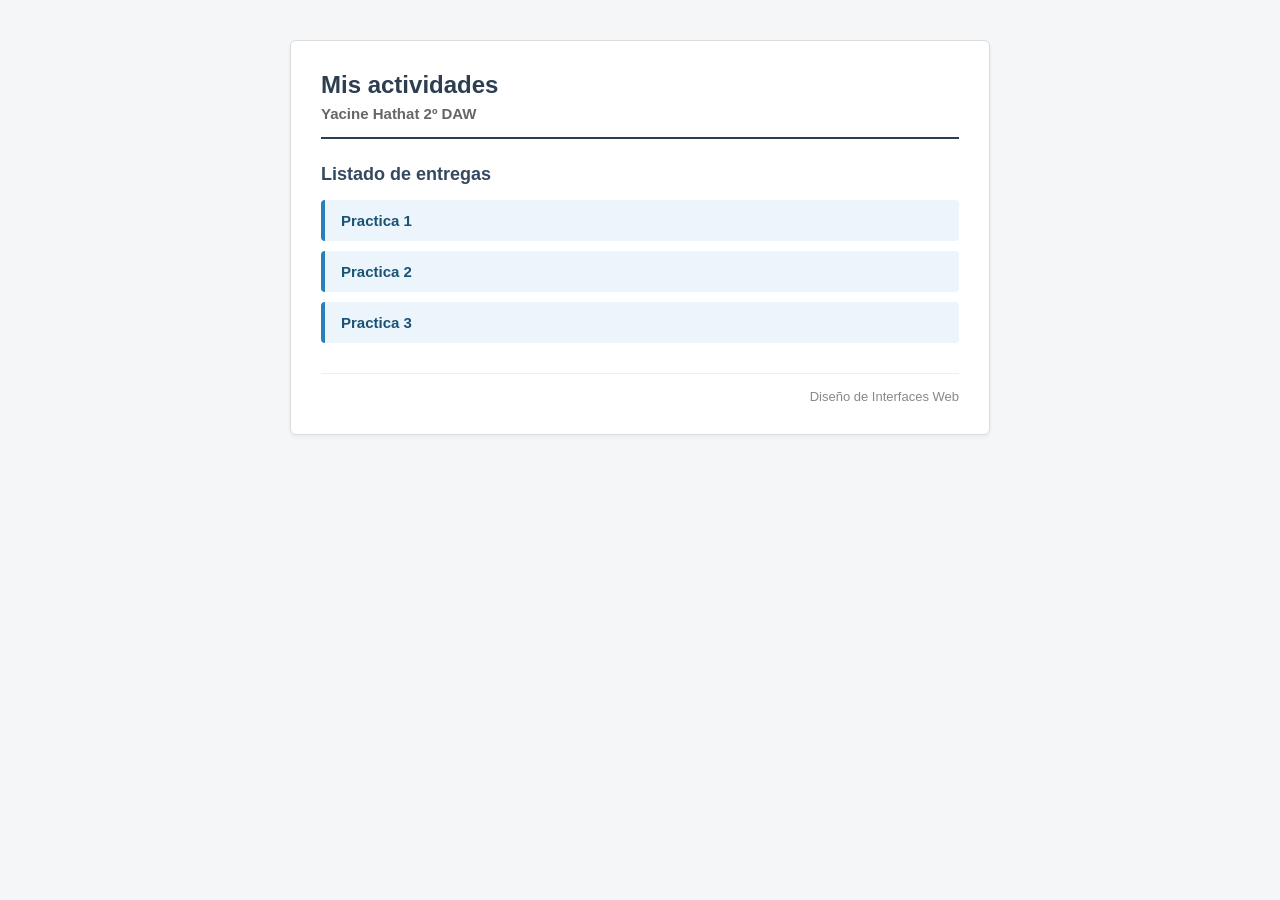
<file: DIW-UT01-A1-A8_YACINE.HD/index.html>
<!DOCTYPE html>
<html lang="es">
<head>

    <!-- Esto no va a ser visto por todos los profesores ni futuros empleadores , no? -->

    <meta charset="UTF-8">
    <meta name="viewport" content="width=device-width, initial-scale=1.0">
    <title>Actividades DAW - Yacine Hathat</title>
    <style>
        * {
            box-sizing: border-box;
            margin: 0;
            padding: 0;
        }

        body {
            font-family: Arial, Helvetica, sans-serif;
            background-color: #f4f6f8;
            color: #333;
            padding: 40px 20px;
            display: flex;
            justify-content: center;
        }

        .container {
            width: 700px;
            background: #ffffff;
            border: 1px solid #dcdcdc;
            border-radius: 6px;
            padding: 30px;
            box-shadow: 0 2px 4px rgba(0, 0, 0, 0.05);
        }

        header {
            border-bottom: 2px solid #2c3e50;
            padding-bottom: 15px;
            margin-bottom: 25px;
        }

        header h1 {
            font-size: 24px;
            color: #2c3e50;
            margin-bottom: 6px;
        }

        header p {
            font-size: 15px;
            color: #666;
            font-weight: 600;
        }

        .section-title {
            font-size: 18px;
            margin-bottom: 15px;
            color: #34495e;
        }

        ul.activity-list {
            list-style-type: none;
        }

        ul.activity-list li {
            margin-bottom: 10px;
        }

        ul.activity-list a {
            display: block;
            text-decoration: none;
            color: #1a5276;
            background-color: #ebf5fb;
            padding: 12px 16px;
            border-radius: 4px;
            border-left: 4px solid #2980b9;
            font-weight: bold;
            font-size: 15px;
            transition: background 0.2s, color 0.2s;
        }

        ul.activity-list a:hover {
            background-color: #d4e6f1;
            color: #154360;
        }

        footer {
            margin-top: 30px;
            padding-top: 15px;
            border-top: 1px solid #eee;
            text-align: right;
            font-size: 13px;
            color: #888;
        }
    </style>
</head>
<body>

    <div class="container">
        <header>
            <h1>Mis actividades</h1>
            <p>Yacine Hathat 2º DAW</p>
        </header>

        <main>
      <h2 class="section-title">Listado de entregas</h2>
          <ul class="activity-list">
    <li><a href="./practica1/index.html">Practica 1</a></li>
    <li><a href="./practica2/index.html">Practica 2</a></li>
    <li><a href="./practica3.html">Practica 3</a></li>
          </ul>
        </main>

        <footer>
            Diseño de Interfaces Web 
        </footer>
    </div>

   
</body>
</html>
</file>
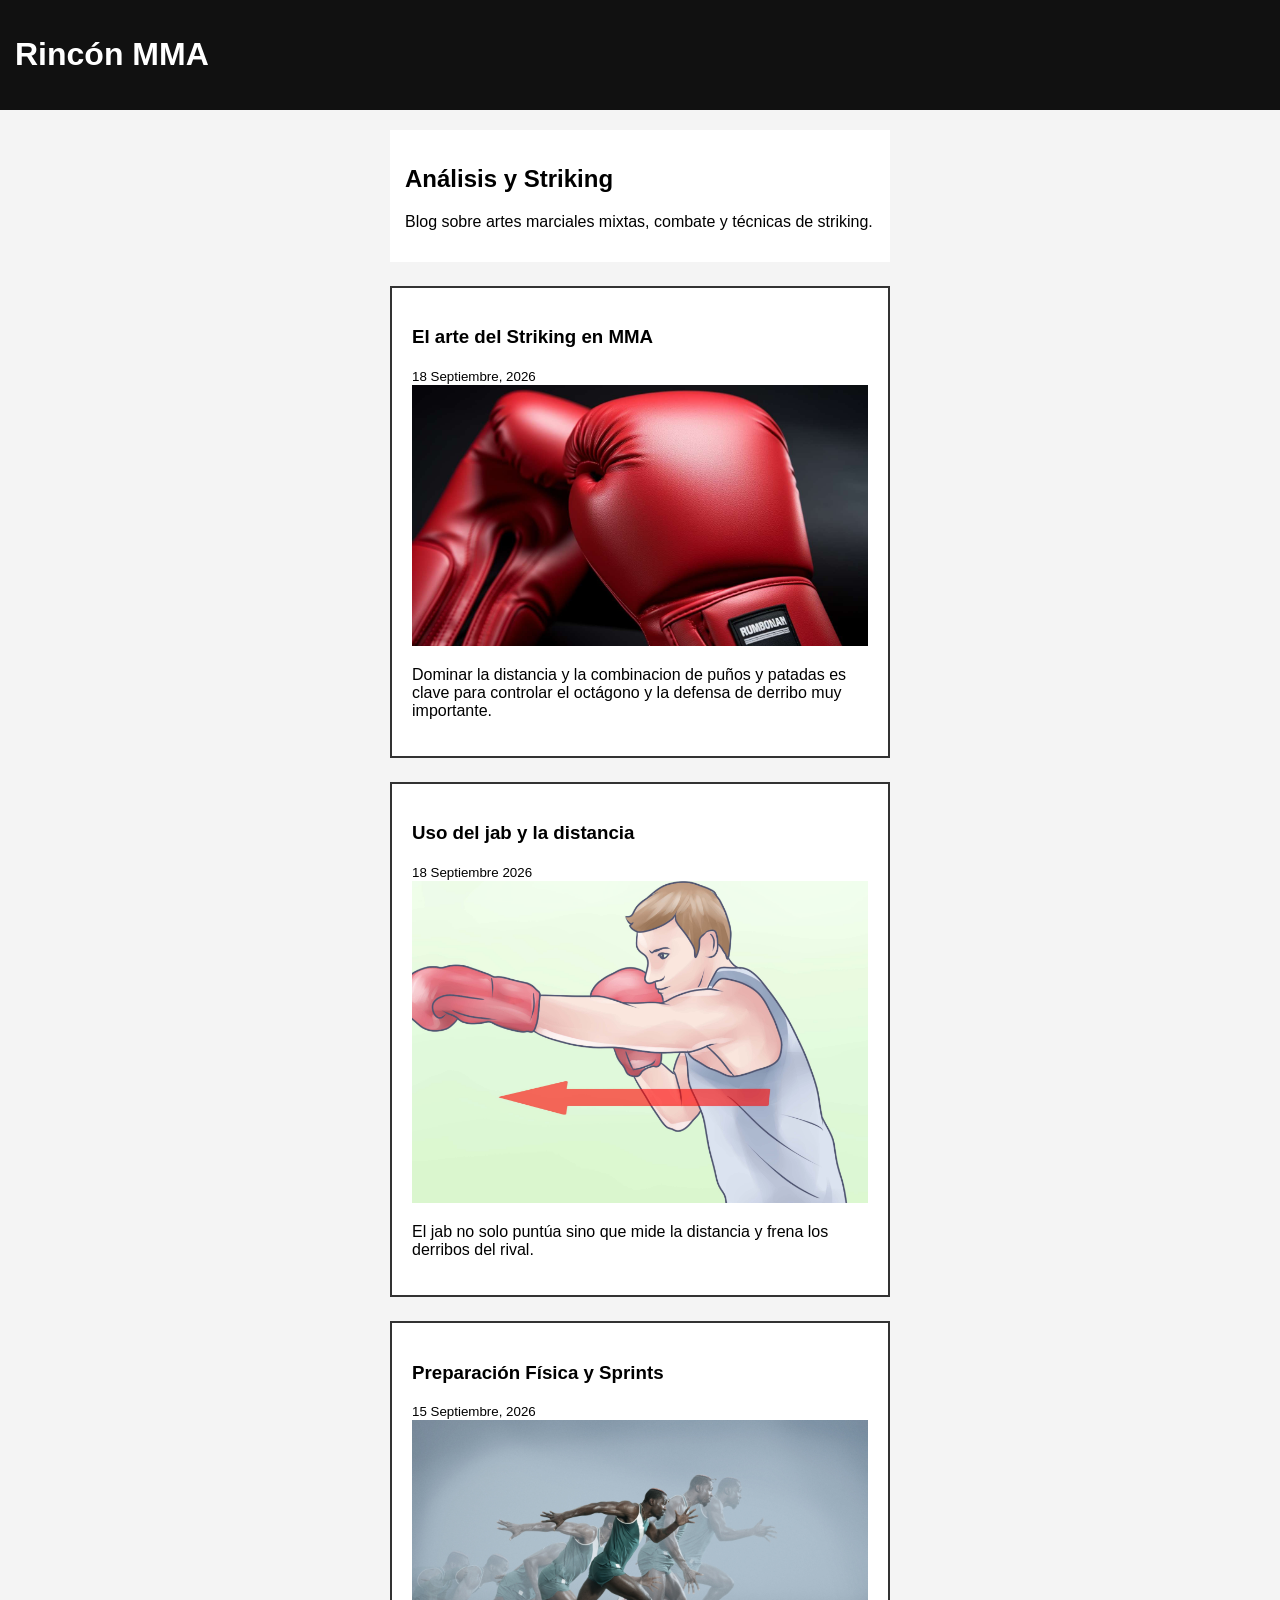
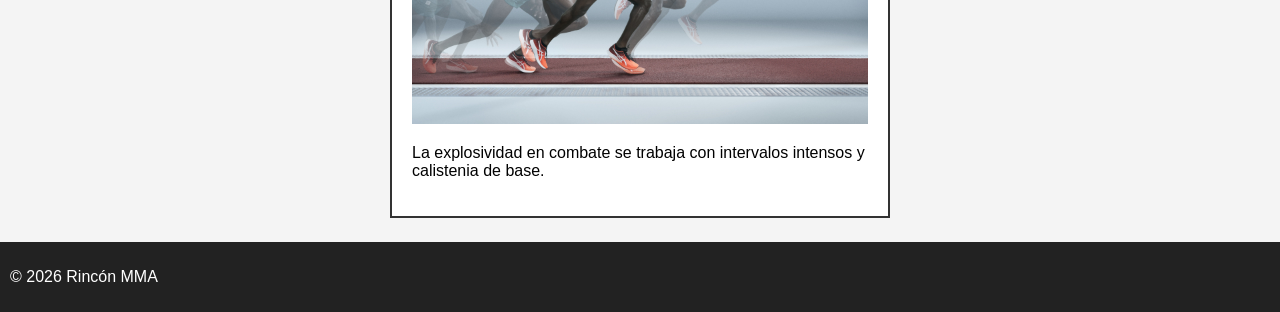
<file: DIW-UT01-A1-A8_YACINE.HD/practica1/index.html>
<!DOCTYPE html>
<html lang="es">
<head>
  <meta charset="UTF-8">
  <title>Blog MMA</title>
  <link rel="stylesheet" href="style.css">
</head>
<body>

  <header>
    <h1>Rincón MMA</h1>
  </header>

  <section class="bienvenida">
    <h1>Análisis y Striking</h1>
    <p>Blog sobre artes marciales mixtas, combate y técnicas de striking.</p>
  </section>

  <article>
    <h3>El arte del Striking en MMA</h3>
    <small>18 Septiembre, 2026</small>
    <img src="./img/guante.jpg" alt="Striking MMA">
    <p>Dominar la distancia y la combinacion de puños y patadas es clave para controlar el octágono y la defensa de derribo muy importante.</p>
  </article>

  <article>
    <h3>Uso del jab y la distancia</h3>
    <small>18 Septiembre 2026</small>
    <img src="./img/jab.jpg" alt="Jab de boxeo">
    <p>El jab no solo puntúa sino que mide la distancia y frena los derribos del rival.</p>
  </article>

  <article>
    <h3>Preparación Física y Sprints</h3>
    <small>15 Septiembre, 2026</small>
    <img src="./img/sprint.jpg" alt="Entrenamiento">
    <p>La explosividad en combate se trabaja con intervalos intensos y calistenia de base.</p>
  </article>

  <footer>
    <p>&copy; 2026 Rincón MMA</p>
  </footer>

</body>
</html>
</file>
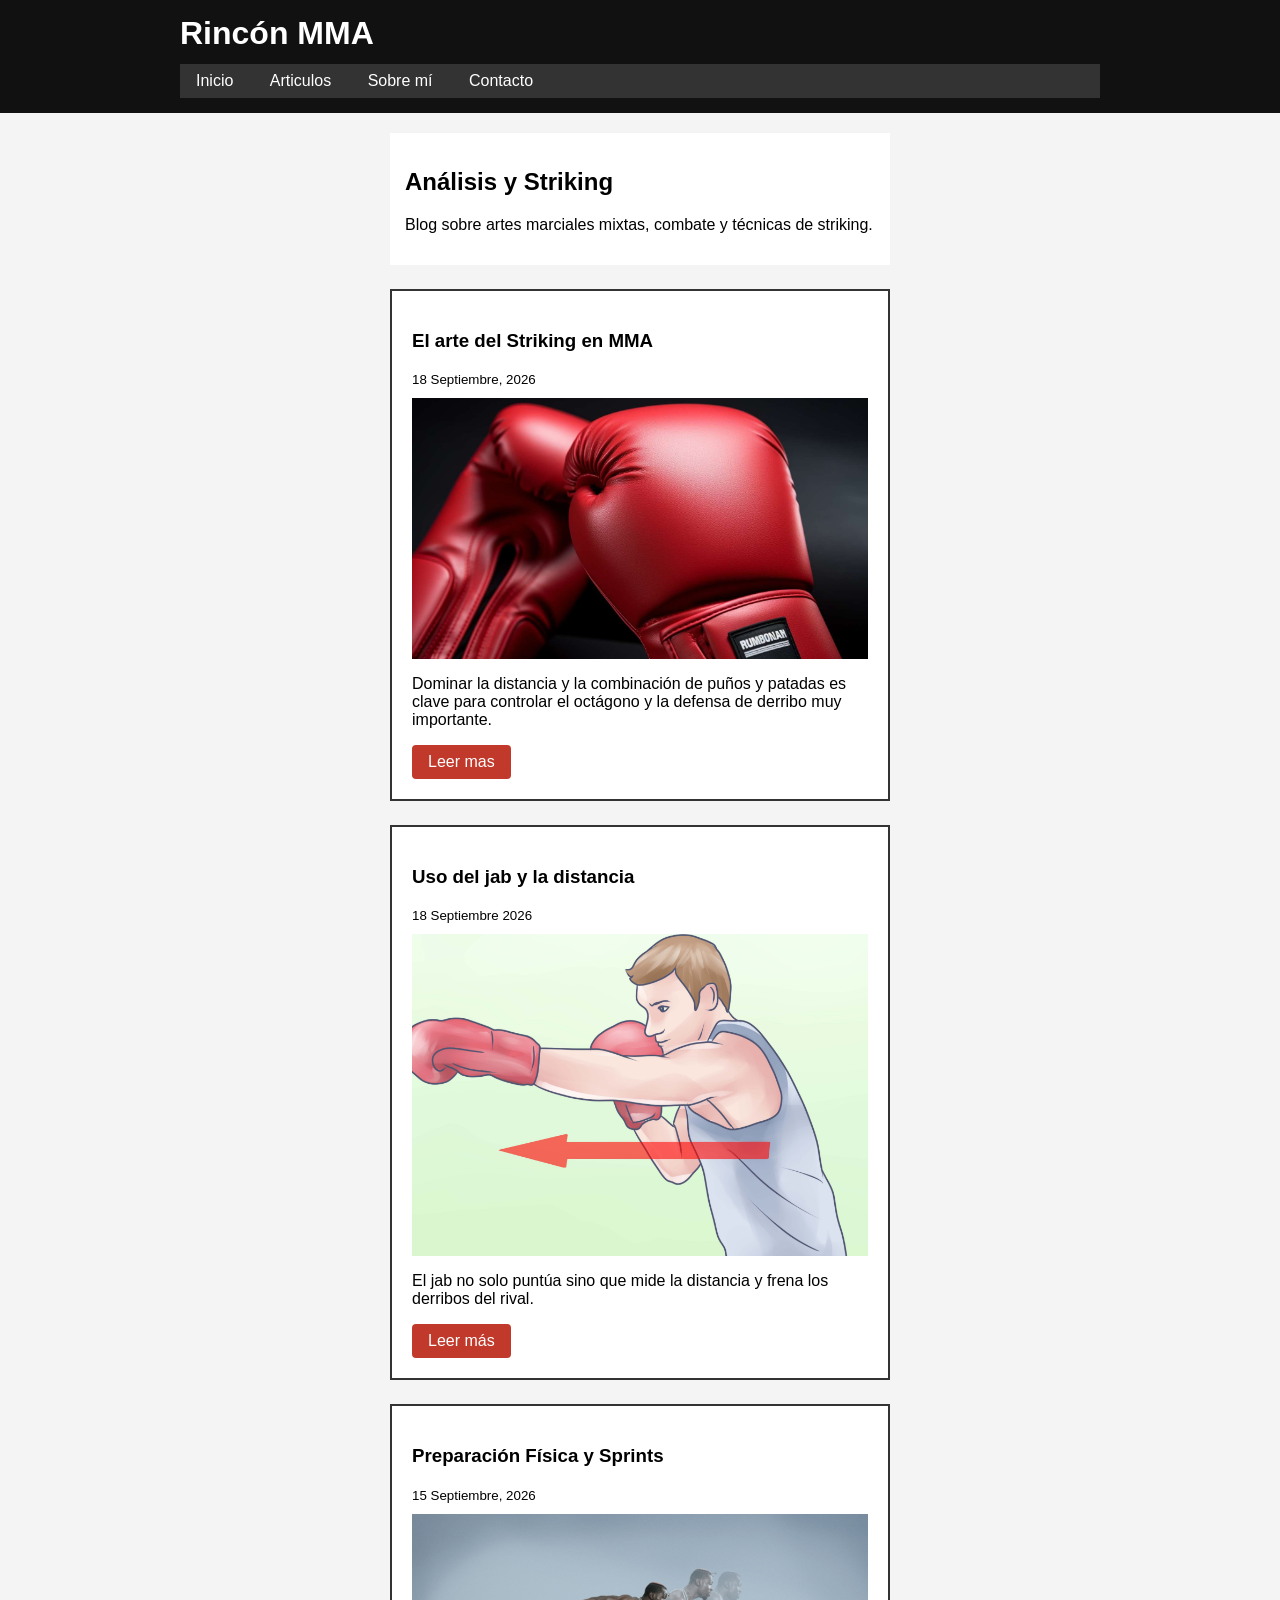
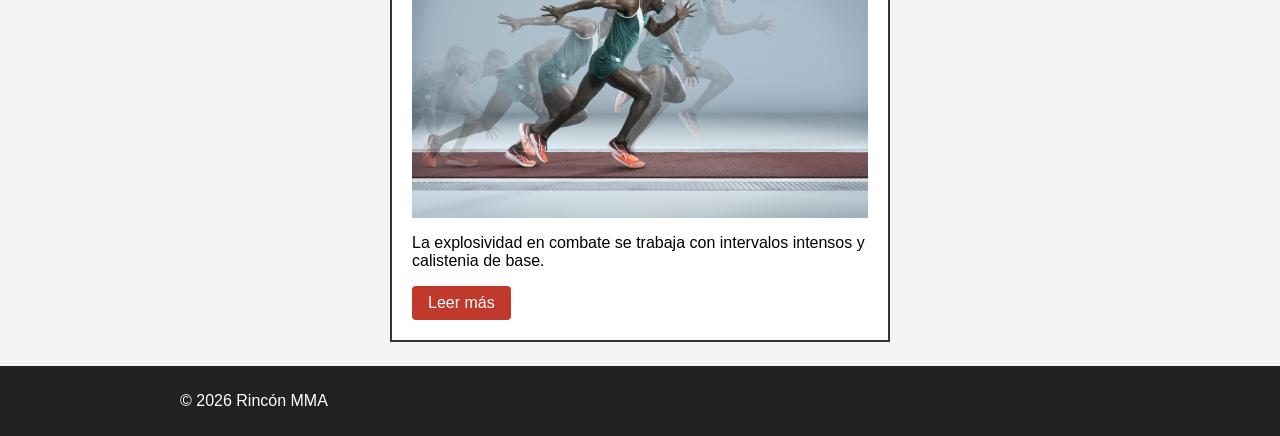
<file: DIW-UT01-A1-A8_YACINE.HD/practica2/index.html>
<!DOCTYPE html>
<html lang="es">
<head>
  <meta charset="UTF-8">
  <meta name="viewport" content="width=device-width, initial-scale=1.0">
  <title>Blog MMA</title>
  <link rel="stylesheet" href="style.css">
</head>
<body>

  <header>
    <div class="container">
      <p class="nombre-blog">Rincón MMA</p>

      <nav class="nav">
        <a href="#">Inicio</a>
        <a href="#">Articulos</a>
        <a href="#">Sobre mí</a>
        <a href="#">Contacto</a>
      </nav>
    </div>
  </header>

  <main>
    <div class="container">

      <section class="bienvenida">
        <h1>Análisis y Striking</h1>
        <p>Blog sobre artes marciales mixtas, combate y técnicas de striking.</p>
      </section>

      <article>
        <h3>El arte del Striking en MMA</h3>
        <small>18 Septiembre, 2026</small>
        <img src="./img/guante.jpg" alt="Striking MMA">
        <p>Dominar la distancia y la combinación de puños y patadas es clave para controlar el octágono y la defensa de derribo muy importante.</p>
        <a href="#" class="boton">Leer mas</a>
      </article>

      <article>
        <h3>Uso del jab y la distancia</h3>
        <small>18 Septiembre 2026</small>
        <img src="./img/jab.jpg" alt="Jab de boxeo">
        <p>El jab no solo puntúa sino que mide la distancia y frena los derribos del rival.</p>
        <a href="#" class="boton">Leer más</a>
      </article>

      <article>
        <h3>Preparación Física y Sprints</h3>
        <small>15 Septiembre, 2026</small>
        <img src="./img/sprint.jpg" alt="Entrenamiento">
        <p>La explosividad en combate se trabaja con intervalos intensos y calistenia de base.</p>
        <a href="#" class="boton">Leer más</a>
      </article>

    </div>
  </main>

  <footer>
    <div class="container">
      <p>&copy; 2026 Rincón MMA</p>
    </div>
  </footer>

</body>
</html>
</file>
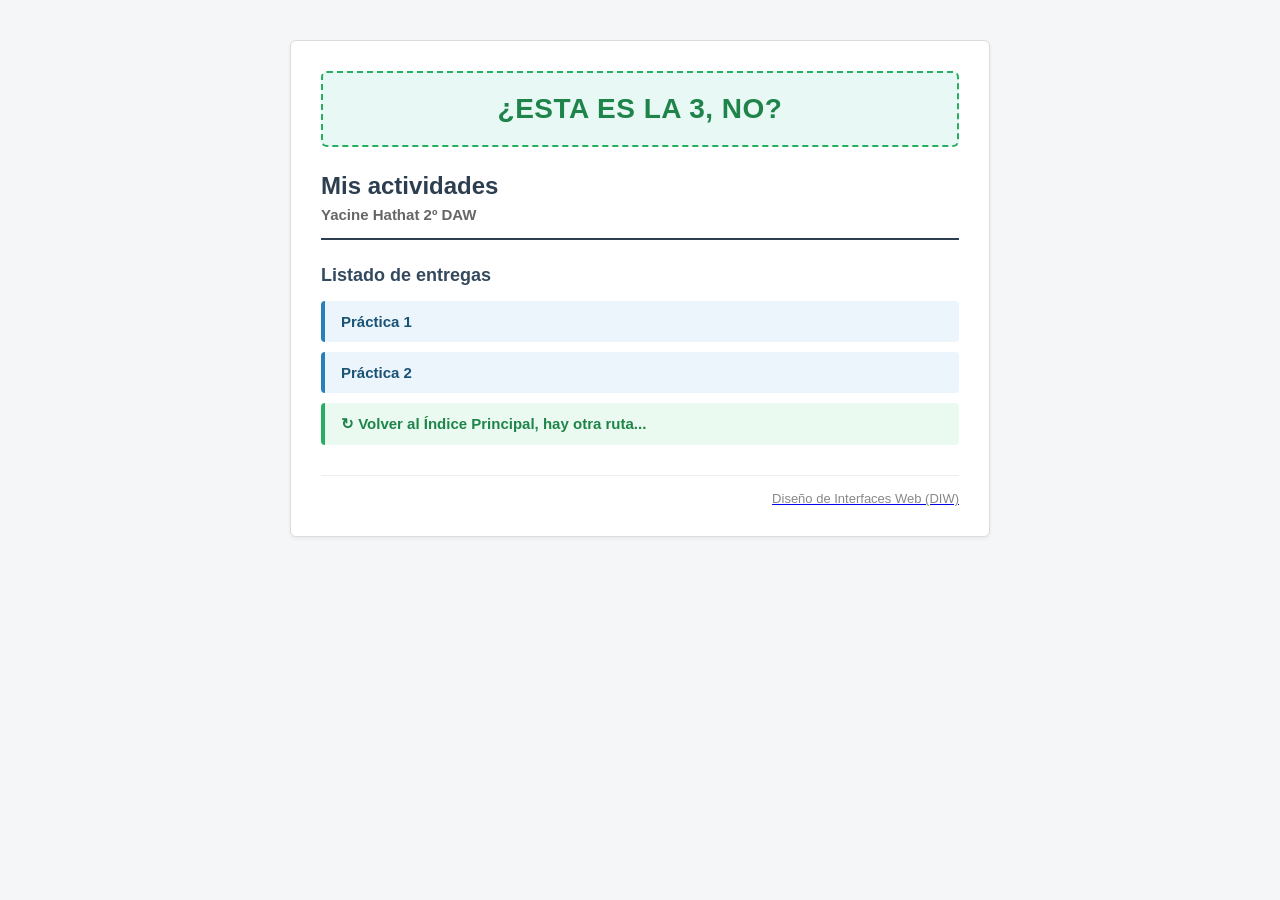
<file: DIW-UT01-A1-A8_YACINE.HD/practica3.html>
<!DOCTYPE html>
<html lang="es">
<head>
    <meta charset="UTF-8">
    <meta name="viewport" content="width=device-width, initial-scale=1.0">
    <title>Actividades DAW - Práctica 3 (?)</title>
    <style>
        * {
            box-sizing: border-box;
            margin: 0;
            padding: 0;
        }

        body {
            font-family: Arial, Helvetica, sans-serif;
            background-color: #f4f6f8;
            color: #333;
            padding: 40px 20px;
            display: flex;
            justify-content: center;
        }

        .container {
            width: 700px;
            background: #ffffff;
            border: 1px solid #dcdcdc;
            border-radius: 6px;
            padding: 30px;
            box-shadow: 0 2px 4px rgba(0, 0, 0, 0.05);
        }

        
        .loop-banner {
            background-color: #e8f8f5;
            border: 2px dashed #27ae60;
            border-radius: 6px;
            padding: 20px;
            text-align: center;
            margin-bottom: 25px;
        }

        .loop-banner h2 {
            color: #1e8449;
            font-size: 28px;
            font-weight: 800;
            letter-spacing: 0.5px;
        }

        header {
            border-bottom: 2px solid #2c3e50;
            padding-bottom: 15px;
            margin-bottom: 25px;
        }

        header h1 {
            font-size: 24px;
            color: #2c3e50;
            margin-bottom: 6px;
        }

        header p {
            font-size: 15px;
            color: #666;
            font-weight: 600;
        }

        .section-title {
            font-size: 18px;
            margin-bottom: 15px;
            color: #34495e;
        }

        ul.activity-list {
            list-style-type: none;
        }

        ul.activity-list li {
            margin-bottom: 10px;
        }

        ul.activity-list a {
            display: block;
            text-decoration: none;
            color: #1a5276;
            background-color: #ebf5fb;
            padding: 12px 16px;
            border-radius: 4px;
            border-left: 4px solid #2980b9;
            font-weight: bold;
            font-size: 15px;
            transition: background 0.2s, color 0.2s;
        }

        ul.activity-list a:hover {
            background-color: #d4e6f1;
            color: #154360;
        }

        
        ul.activity-list a.loop-back {
            background-color: #eafaf1;
            border-left-color: #27ae60;
            color: #1e8449;
        }

        ul.activity-list a.loop-back:hover {
            background-color: #d5f5e3;
            color: #145a32;
        }

        footer {
            margin-top: 30px;
            padding-top: 15px;
            border-top: 1px solid #eee;
            text-align: right;
            font-size: 13px;
            color: #888;
        }
    </style>
</head>
<body>

    <div class="container">
        <div class="loop-banner">
            <h2>¿ESTA ES LA 3, NO?</h2>
        </div>

        <header>
            <h1>Mis actividades </h1>
            <p>Yacine Hathat 2º DAW</p>
        </header>

        <main>
            <h2 class="section-title">Listado de entregas</h2>
            <ul class="activity-list">
                <li><a href="./practica1/index.html">Práctica 1</a></li>
                <li><a href="./practica2/index.html">Práctica 2</a></li>
                <li><a href="./index.html" class="loop-back">↻ Volver al Índice Principal, hay otra ruta...
            </ul>
        </main>

        <footer>
            Diseño de Interfaces Web (DIW)
        </footer>
    </div>

</body>
</html>
</file>
<file: DIW-UT01-A1-A8_YACINE.HD/practica1/style.css>
*, *::before, *::after {
  box-sizing: border-box;
}

body {
  margin: 0;
  font-family: sans-serif;
  background: #f4f4f4;
}

header {
  background: #111;
  color: white;
  padding: 15px;
}

footer {
  background: #222;
  color: white;
  padding: 10px;
}

.bienvenida {
  width: 500px;
  margin: 20px auto;
  padding: 15px;
  background: white;
}

article {
  width: 500px;
  padding: 20px;
  border: 2px solid #333;
  margin: 24px auto;
  background: white;
}

article img {
  max-width: 100%;
}
</file>
<file: DIW-UT01-A1-A8_YACINE.HD/practica2/style.css>
*, *::before, *::after {
  box-sizing: border-box;
}

body {
  margin: 0;
  font-family: sans-serif;
  background: #f4f4f4;
}

header {
  background: #111;
  color: white;
  padding: 15px 0; 
}

.nombre-blog {
  margin: 0 0 12px;
  font-size: 2em;
  font-weight: bold;
}

footer {
  background: #222;
  color: white;
  padding: 10px 0; 
}

.bienvenida {
  width: 500px;
  max-width: 100%;
  margin: 20px auto;
  padding: 15px;
  background: white;
}

article {
  width: 500px;
  max-width: 100%;
  padding: 20px;
  border: 2px solid #333;
  margin: 24px auto;
  background: white;
}


.container {
  max-width: 960px;
  margin: 0 auto;
  padding: 0 20px;
}

.nav {
  background: #333;
}

.nav a {
  display: inline-block;
  padding: 8px 16px;
  text-decoration: none;
  color: white;
}


.boton {
  display: inline-block;
  background: #c0392b;
  color: white;
  padding: 8px 16px;
  border-radius: 4px;
  text-decoration: none;
}

/* Paso 4: imágenes */
img {
  display: block;
  max-width: 100%;
  height: auto;
}

article img {
  margin: 10px 0; 
}
</file>
